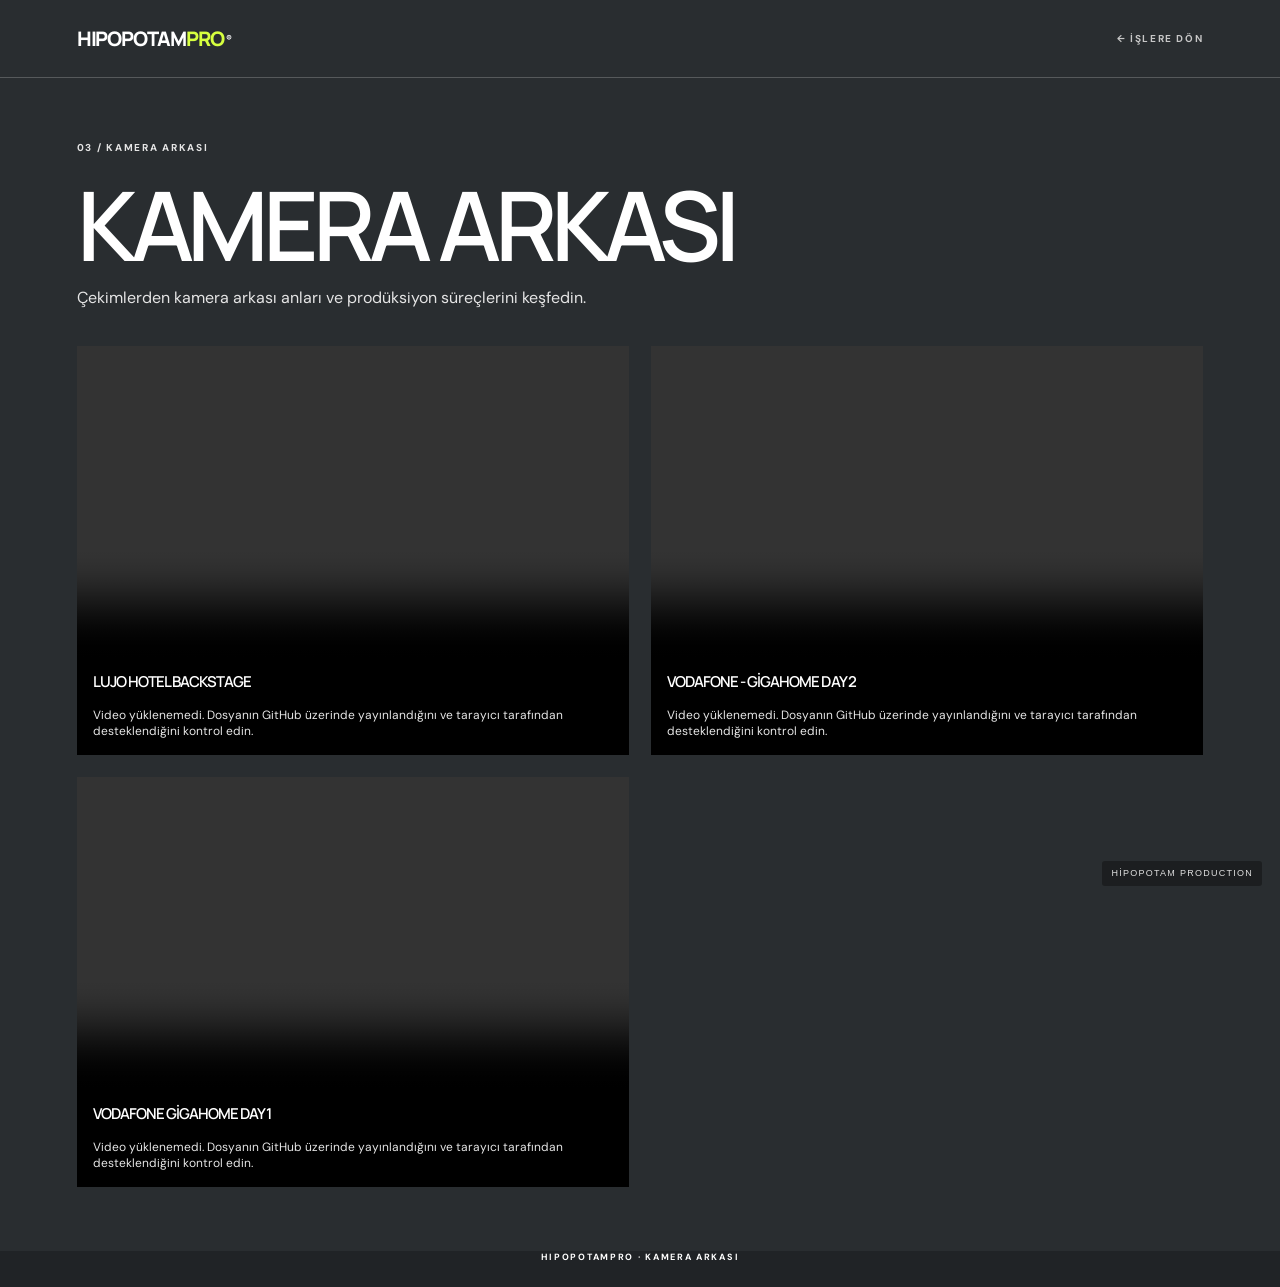
<file: backstage/index.html>
<!doctype html>
<html lang="tr">
<head>
  <meta charset="utf-8">
  <meta name="viewport" content="width=device-width, initial-scale=1">
  <link rel="canonical" href="https://www.hipopotampro.com.tr/backstage/">
  <meta name="robots" content="index,follow,max-image-preview:large">
  <meta name="twitter:card" content="summary_large_image">
  <meta property="og:type" content="website">
  <meta property="og:locale" content="tr_TR">
  <meta property="og:title" content="Kamera Arkası | Reklam Filmi ve Prodüksiyon | Hipopotam Pro">
  <meta property="og:description" content="Hipopotam Pro reklam filmleri, müzik klipleri ve video prodüksiyonlarından kamera arkası görüntüleri ve çekim süreçleri.">
  <meta property="og:url" content="https://www.hipopotampro.com.tr/backstage/">
  <meta name="description" content="Hipopotam Pro reklam filmleri, müzik klipleri ve video prodüksiyonlarından kamera arkası görüntüleri ve çekim süreçleri.">
  <base href="../">
  <title>Kamera Arkası | Reklam Filmi ve Prodüksiyon | Hipopotam Pro</title>
  <link rel="icon" type="image/png" href="/Minimalist%20Lacivert%20Su%20Ayg%C4%B1r%C4%B1%20Logosu.png?v=3">
  <link rel="stylesheet" href="style.css">
  <link rel="stylesheet" href="motion.css">
<style id="hipopotam-production-corner">.production-page-credit{position:fixed!important;right:18px!important;bottom:14px!important;left:auto!important;top:auto!important;z-index:60!important;width:auto!important;display:block!important;padding:6px 9px!important;margin:0!important;border-radius:3px!important;background:rgba(15,15,15,.45)!important;color:rgba(255,255,255,.86)!important;font:500 9px/1.4 Arial,sans-serif!important;letter-spacing:.14em!important;text-align:right!important;pointer-events:none!important;white-space:nowrap!important;box-sizing:border-box!important}@media(max-width:600px){.production-page-credit{right:9px!important;bottom:9px!important;font-size:8px!important;padding:5px 7px!important}}</style>
</head>
<body class="motion-body">
  <header class="motion-header">
    <a class="brand" href="index.html" aria-label="HIPOPOTAMPRO ana sayfa">HIPOPOTAM<span>PRO</span><i>®</i></a>
    <a class="motion-back" href="index.html#work">← İŞLERE DÖN</a>
  </header>
  <main class="motion-content">
    <div class="motion-intro">
      <p class="eyebrow">03 / KAMERA ARKASI</p>
      <h1>KAMERA ARKASI</h1>
      <p>Çekimlerden kamera arkası anları ve prodüksiyon süreçlerini keşfedin.</p>
    </div>
    <section class="motion-gallery" id="motion-gallery" aria-label="Kamera arkası videoları"></section>
  </main>
  <footer class="motion-footer">HIPOPOTAMPRO · KAMERA ARKASI</footer>
  <script src="assets/videos/backstage-videos.js?v=3"></script>
  <script src="motion-player.js"></script>
  <div class="production-page-credit">HİPOPOTAM PRODUCTION</div>
</body>
</html>
</file>
